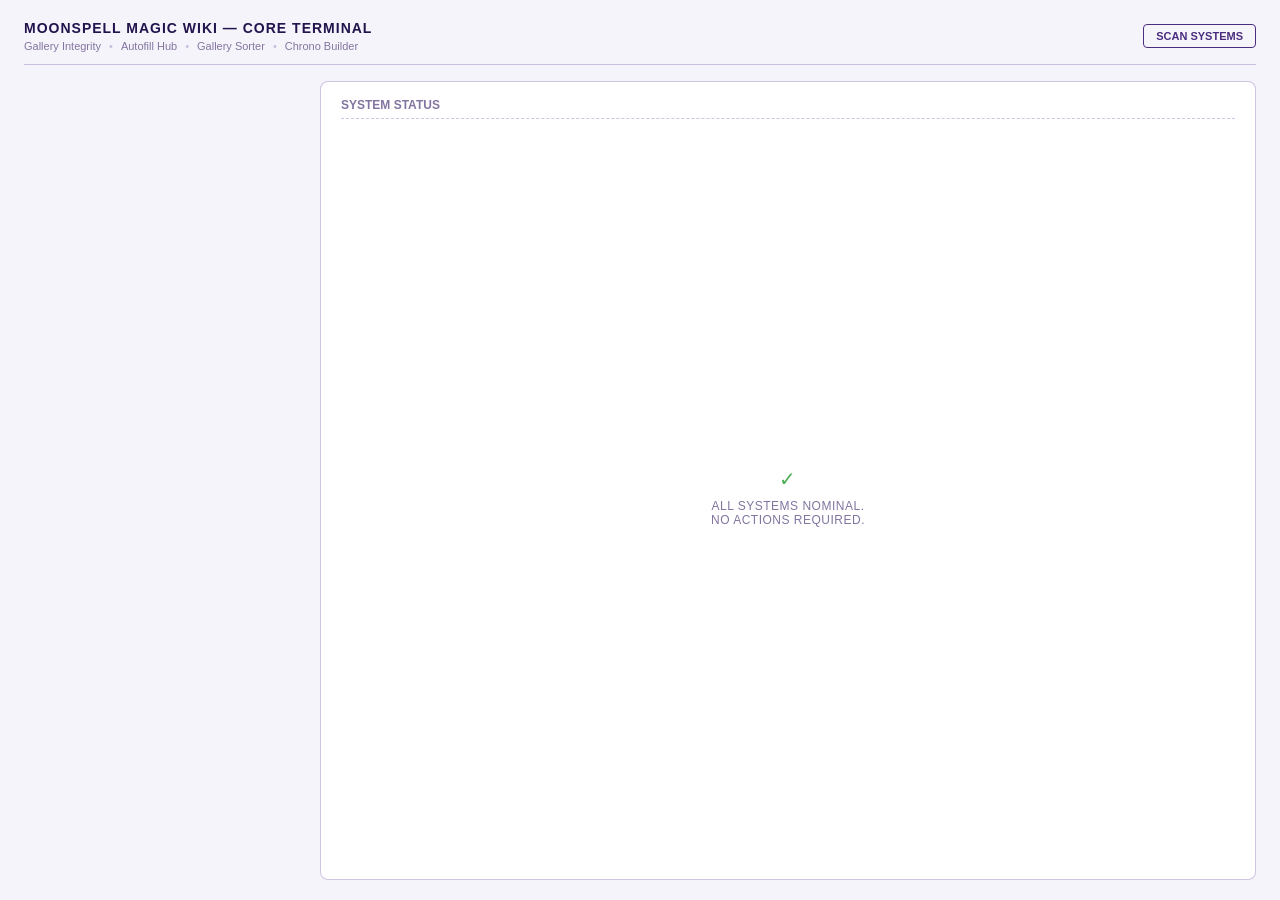
<file: index.html>
<!DOCTYPE html>
<html lang="en">
<head>
  <meta charset="UTF-8">
  <meta name="viewport" content="width=device-width, initial-scale=1.0">
  <title>Wiki Core Terminal</title>
  <link rel="icon" type="image/png" href="favicon.png">
  <link rel="stylesheet" href="theme.css">
  <script src="config.js"></script>
  <script src="wiki-api.js"></script>
  <style>
    .hud-menu {
      width: 280px;
      display: flex;
      flex-direction: column;
      gap: 6px;
      overflow-y: auto;
    }

    .menu-item {
      background: var(--panel-bg);
      border: 1px solid var(--border);
      padding: 10px 14px;
      border-radius: 6px;
      display: flex;
      justify-content: space-between;
      align-items: center;
      cursor: pointer;
      transition: all 0.15s ease;
    }

    .menu-item.hidden {
      display: none;
    }

    .menu-item.active {
      border-color: var(--accentLarge);
      background: var(--overlay);
    }

    .menu-item .title {
      font-size: 13px;
      font-weight: 500;
    }

    .status-badge {
      font-size: 10px;
      font-weight: 700;
      padding: 2px 6px;
      border-radius: 4px;
      color: var(--error);
      background: rgba(255, 82, 82, 0.1);
    }

    .status-badge.loading {
      color: var(--accentSmall);
      background: none;
    }

    .monitor-content {
      flex: 1;
      overflow-y: auto;
    }

    .grid-output {
      display: grid;
      grid-template-columns: repeat(auto-fill, minmax(240px, 1fr));
      gap: 8px;
    }

    .grid-output a {
      font-size: 12px;
      color: var(--accentSmall);
      text-decoration: none;
      padding: 6px 10px;
      background: rgba(118, 88, 172, 0.04);
      border-radius: 4px;
      white-space: nowrap;
      overflow: hidden;
      text-overflow: ellipsis;
      border: 1px solid transparent;
    }

    .grid-output a:hover {
      color: var(--accentBright);
      background: var(--overlay);
      border-color: var(--accentLarge);
    }
  </style>
</head>
<body>

  <header>
    <div class="header-left">
      <h1>Moonspell Magic Wiki — Core Terminal</h1>
      <div class="fast-links" id="tools-nav"></div>
    </div>
    <button class="btn-sync" onclick="refreshAll()">Scan Systems</button>
  </header>

  <div class="hud-container">

    <div class="hud-menu" id="main-menu">
      <div class="menu-item" id="mod-broken-redirects" onclick="switchTab('broken-redirects')">
        <span class="title">Broken Redirects</span>
        <span class="status-badge loading">...</span>
      </div>
      <div class="menu-item" id="mod-double-redirects" onclick="switchTab('double-redirects')">
        <span class="title">Double Redirects</span>
        <span class="status-badge loading">...</span>
      </div>
      <div class="menu-item" id="mod-legacy-infoboxes" onclick="switchTab('legacy-infoboxes')">
        <span class="title">Legacy Infoboxes</span>
        <span class="status-badge loading">...</span>
      </div>
      <div class="menu-item" id="mod-uncategorized-categories" onclick="switchTab('uncategorized-categories')">
        <span class="title">Uncategorized Categories</span>
        <span class="status-badge loading">...</span>
      </div>
      <div class="menu-item" id="mod-uncategorized-pages" onclick="switchTab('uncategorized-pages')">
        <span class="title">Uncategorized Pages</span>
        <span class="status-badge loading">...</span>
      </div>
      <div class="menu-item" id="mod-uncategorized-files" onclick="switchTab('uncategorized-files')">
        <span class="title">Uncategorized Files</span>
        <span class="status-badge loading">...</span>
      </div>
      <div class="menu-item" id="mod-uncategorized-templates" onclick="switchTab('uncategorized-templates')">
        <span class="title">Uncategorized Templates</span>
        <span class="status-badge loading">...</span>
      </div>
      <div class="menu-item" id="mod-unused-categories" onclick="switchTab('unused-categories')">
        <span class="title">Unused Categories</span>
        <span class="status-badge loading">...</span>
      </div>
      <div class="menu-item" id="mod-unused-files" onclick="switchTab('unused-files')">
        <span class="title">Unused Live Files</span>
        <span class="status-badge loading">...</span>
      </div>
      <div class="menu-item" id="mod-unused-templates" onclick="switchTab('unused-templates')">
        <span class="title">Unused Templates</span>
        <span class="status-badge loading">...</span>
      </div>
      <div class="menu-item" id="mod-wanted-categories" onclick="switchTab('wanted-categories')">
        <span class="title">Wanted Categories</span>
        <span class="status-badge loading">...</span>
      </div>
      <div class="menu-item" id="mod-wanted-files" onclick="switchTab('wanted-files')">
        <span class="title">Wanted Files</span>
        <span class="status-badge loading">...</span>
      </div>
      <div class="menu-item" id="mod-wanted-pages" onclick="switchTab('wanted-pages')">
        <span class="title">Wanted Pages</span>
        <span class="status-badge loading">...</span>
      </div>
      <div class="menu-item" id="mod-wanted-templates" onclick="switchTab('wanted-templates')">
        <span class="title">Wanted Templates</span>
        <span class="status-badge loading">...</span>
      </div>
    </div>

    <div class="hud-monitor">
      <div class="monitor-header" id="monitor-title">Analyzing...</div>
      <div class="monitor-content" id="monitor-body">
        <div class="clean-state">Initializing Core...</div>
      </div>
    </div>

  </div>

  <script>
    const { WIKI_BASE } = window.MM_CONFIG;
    const { fetchWiki, fetchWikiChunks, renderNav } = window.MM_API;

    const storage = {
      'broken-redirects': { title: 'Broken Redirects', data: [], loaded: false },
      'double-redirects': { title: 'Double Redirects', data: [], loaded: false },
      'legacy-infoboxes': { title: 'Legacy Table Infoboxes', data: [], loaded: false },
      'uncategorized-categories': { title: 'Uncategorized Categories', data: [], loaded: false },
      'uncategorized-pages': { title: 'Uncategorized Pages', data: [], loaded: false },
      'uncategorized-files': { title: 'Uncategorized Files', data: [], loaded: false },
      'uncategorized-templates': { title: 'Uncategorized Templates', data: [], loaded: false },
      'unused-categories': { title: 'Empty Unused Categories', data: [], loaded: false },
      'unused-files': { title: 'Unused Live Files', data: [], loaded: false },
      'unused-templates': { title: 'Unused Templates', data: [], loaded: false },
      'wanted-categories': { title: 'Wanted Categories', data: [], loaded: false },
      'wanted-files': { title: 'Wanted Files', data: [], loaded: false },
      'wanted-pages': { title: 'Wanted Pages', data: [], loaded: false },
      'wanted-templates': { title: 'Wanted Templates', data: [], loaded: false }
    };

    let currentTab = null;

    function updateSystemStatus(tabKey, items) {
      storage[tabKey].data = items;
      storage[tabKey].loaded = true;

      const el = document.getElementById(`mod-${tabKey}`);
      if (!el) return;
      const badge = el.querySelector('.status-badge');

      if (items.length === 0) {
        el.classList.add('hidden');
      } else {
        el.classList.remove('hidden');
        badge.className = 'status-badge';
        badge.textContent = `${items.length}`;
      }

      autoSelectTab();
    }

    function autoSelectTab() {
      const allLoaded = Object.values(storage).every(s => s.loaded);
      if (!allLoaded) return;

      const activeKeys = Object.keys(storage).filter(k => storage[k].data.length > 0);

      if (activeKeys.length === 0) {
        currentTab = null;
        document.getElementById('monitor-title').textContent = 'System Status';
        document.getElementById('monitor-body').innerHTML = `
          <div class="clean-state">
            <div class="icon">✓</div>
            All systems nominal.<br>No actions required.
          </div>`;
        return;
      }

      if (!currentTab || storage[currentTab].data.length === 0) {
        switchTab(activeKeys[0]);
      } else {
        renderMonitor();
      }
    }

    function switchTab(tabKey) {
      currentTab = tabKey;
      document.querySelectorAll('.menu-item').forEach(item => item.classList.remove('active'));
      const activeEl = document.getElementById(`mod-${tabKey}`);
      if (activeEl) activeEl.classList.add('active');
      renderMonitor();
    }

    function renderMonitor() {
      if (!currentTab) return;
      const titleEl = document.getElementById('monitor-title');
      const bodyEl = document.getElementById('monitor-body');
      const activeTab = storage[currentTab];

      titleEl.textContent = `Anomalies Detected: ${activeTab.title}`;
      bodyEl.innerHTML = `
        <div class="grid-output">
          ${activeTab.data.map(item => `<a href="${WIKI_BASE}${encodeURIComponent(item)}" target="_blank" title="${item}">${item}</a>`).join('')}
        </div>
      `;
    }

    async function scanBrokenRedirects() {
      try {
        const d = await fetchWiki({ action: 'query', list: 'querypage', qppage: 'BrokenRedirects', qplimit: 500 });
        const pages = d.query?.querypage?.results?.map(p => p.title) || [];
        pages.sort();
        updateSystemStatus('broken-redirects', pages);
      } catch { updateSystemStatus('broken-redirects', []); }
    }

    async function scanDoubleRedirects() {
      try {
        const d = await fetchWiki({ action: 'query', list: 'querypage', qppage: 'DoubleRedirects', qplimit: 100 });
        const pages = d.query?.querypage?.results?.map(p => p.title) || [];

        if (pages.length === 0) {
          updateSystemStatus('double-redirects', []);
          return;
        }

        const infoPages = await fetchWikiChunks(pages, {
          action: 'query',
          prop: 'revisions',
          rvprop: 'content',
          rvslots: 'main'
        });

        const targetsToCheck = [];
        const redirectMap = {};

        for (const id in infoPages) {
          const page = infoPages[id];
          if (parseInt(id) > 0 && !page.hasOwnProperty('missing')) {
            const wikitext = page.revisions?.[0]?.slots?.main?.['*'] || '';
            const match = wikitext.match(/#REDIRECT\s*\[\[\s*([^\]|]+)/i);
            if (match) {
              const target = match[1].trim();
              redirectMap[page.title] = target;
              targetsToCheck.push(target);
            }
          }
        }

        if (targetsToCheck.length === 0) {
          updateSystemStatus('double-redirects', []);
          return;
        }

        const targetPages = await fetchWikiChunks(targetsToCheck, {
          action: 'query',
          prop: 'info'
        });

        const realDoubleRedirects = [];

        for (const sourceTitle in redirectMap) {
          const targetTitle = redirectMap[sourceTitle];
          const targetPage = Object.values(targetPages).find(p => p.title && p.title.toLowerCase() === targetTitle.toLowerCase());

          if (targetPage && targetPage.hasOwnProperty('redirect') && parseInt(targetPage.pageid) > 0) {
            realDoubleRedirects.push(sourceTitle);
          }
        }

        realDoubleRedirects.sort();
        updateSystemStatus('double-redirects', realDoubleRedirects);
      } catch { updateSystemStatus('double-redirects', []); }
    }

    async function scanLegacyInfoboxes() {
      try {
        const d = await fetchWiki({ action: 'query', list: 'search', srsearch: 'insource:/\\{\\|.*wikitable.*Infobox/|insource:"table" class="portable-infobox"', srnamespace: '10', srlimit: 100 });
        updateSystemStatus('legacy-infoboxes', d.query?.search?.map(r => r.title) || []);
      } catch { updateSystemStatus('legacy-infoboxes', []); }
    }

    async function scanUncategorizedCategories() {
      try {
        const d = await fetchWiki({ action: 'query', list: 'querypage', qppage: 'Uncategorizedcategories', qplimit: 1000 });
        const pages = d.query?.querypage?.results?.map(p => p.title) || [];

        const ignore = ['category:moonspell magic wiki'];
        const filteredPages = pages.filter(t => !ignore.includes(t.toLowerCase()));

        if (filteredPages.length === 0) {
          updateSystemStatus('uncategorized-categories', []);
          return;
        }

        const infoPages = await fetchWikiChunks(filteredPages, {
          action: 'query',
          prop: 'categories',
          cllimit: 50
        });

        const realUncategorizedCats = [];

        for (const id in infoPages) {
          const page = infoPages[id];
          if (parseInt(id) > 0 && !page.hasOwnProperty('missing')) {
            const cats = page.categories || [];
            if (cats.length === 0 && !ignore.includes(page.title.toLowerCase())) {
              realUncategorizedCats.push(page.title);
            }
          }
        }

        realUncategorizedCats.sort();
        updateSystemStatus('uncategorized-categories', realUncategorizedCats);
      } catch { updateSystemStatus('uncategorized-categories', []); }
    }

    async function scanUncategorizedPages() {
      try {
        const d = await fetchWiki({ action: 'query', list: 'querypage', qppage: 'Uncategorizedpages', qplimit: 1000 });
        const pages = d.query?.querypage?.results?.map(p => p.title) || [];

        if (pages.length === 0) {
          updateSystemStatus('uncategorized-pages', []);
          return;
        }

        const infoPages = await fetchWikiChunks(pages, {
          action: 'query',
          prop: 'categories',
          cllimit: 50
        });

        const realUncategorized = [];

        for (const id in infoPages) {
          const page = infoPages[id];
          if (parseInt(id) <= 0 || page.hasOwnProperty('missing')) {
            continue;
          }

          const cats = page.categories || [];
          const realCats = cats.filter(c => !c.title.toLowerCase().includes('pages with broken file links'));

          if (realCats.length === 0) {
            realUncategorized.push(page.title);
          }
        }

        realUncategorized.sort();
        updateSystemStatus('uncategorized-pages', realUncategorized);
      } catch { updateSystemStatus('uncategorized-pages', []); }
    }

    async function scanUncategorizedFiles() {
      try {
        const d = await fetchWiki({ action: 'query', list: 'querypage', qppage: 'Uncategorizedimages', qplimit: 500 });
        const files = d.query?.querypage?.results?.map(p => p.title) || [];

        if (files.length === 0) {
          updateSystemStatus('uncategorized-files', []);
          return;
        }

        const infoPages = await fetchWikiChunks(files, {
          action: 'query',
          prop: 'categories',
          cllimit: 50
        });

        const realUncategorizedFiles = [];

        for (const id in infoPages) {
          const page = infoPages[id];
          if (parseInt(id) > 0 && !page.hasOwnProperty('missing')) {
            const cats = page.categories || [];
            if (cats.length === 0) {
              realUncategorizedFiles.push(page.title);
            }
          }
        }

        realUncategorizedFiles.sort();
        updateSystemStatus('uncategorized-files', realUncategorizedFiles);
      } catch { updateSystemStatus('uncategorized-files', []); }
    }

    async function scanUncategorizedTemplates() {
      try {
        const d = await fetchWiki({ action: 'query', list: 'querypage', qppage: 'Uncategorizedtemplates', qplimit: 500 });
        const templates = d.query?.querypage?.results?.map(p => p.title) || [];

        if (templates.length === 0) {
          updateSystemStatus('uncategorized-templates', []);
          return;
        }

        const infoPages = await fetchWikiChunks(templates, {
          action: 'query',
          prop: 'categories',
          cllimit: 50
        });

        const realUncategorizedTemplates = [];

        for (const id in infoPages) {
          const page = infoPages[id];
          if (parseInt(id) > 0 && !page.hasOwnProperty('missing')) {
            const cats = page.categories || [];
            if (cats.length === 0) {
              realUncategorizedTemplates.push(page.title);
            }
          }
        }

        realUncategorizedTemplates.sort();
        updateSystemStatus('uncategorized-templates', realUncategorizedTemplates);
      } catch { updateSystemStatus('uncategorized-templates', []); }
    }

    async function scanUnusedCategories() {
      try {
        const d = await fetchWiki({ action: 'query', list: 'querypage', qppage: 'Unusedcategories', qplimit: 500 });
        const pages = d.query?.querypage?.results?.map(p => p.title) || [];

        if (pages.length === 0) {
          updateSystemStatus('unused-categories', []);
          return;
        }

        const ignore = [
          'category:articles pending review',
          'category:incomplete articles',
          'category:stub articles',
          'category:disambiguations',
          'category:hatnote templates with errors',
          'category:pages with broken file links'
        ];

        const filteredPages = pages.filter(t => !ignore.includes(t.toLowerCase()));

        if (filteredPages.length === 0) {
          updateSystemStatus('unused-categories', []);
          return;
        }

        const infoPages = await fetchWikiChunks(filteredPages, {
          action: 'query',
          prop: 'info'
        });

        const realExistingCategories = [];

        for (const id in infoPages) {
          if (parseInt(id) > 0 && !infoPages[id].hasOwnProperty('missing')) {
            realExistingCategories.push(infoPages[id].title);
          }
        }

        realExistingCategories.sort();
        updateSystemStatus('unused-categories', realExistingCategories);
      } catch { updateSystemStatus('unused-categories', []); }
    }

    async function scanUnusedFiles() {
      try {
        const d = await fetchWiki({ action: 'query', list: 'querypage', qppage: 'Unusedimages', qplimit: 100 });
        const fileTitles = d.query?.querypage?.results?.map(p => p.title) || [];

        if (fileTitles.length === 0) {
          updateSystemStatus('unused-files', []);
          return;
        }

        const pages = await fetchWikiChunks(fileTitles, {
          action: 'query',
          prop: 'imageinfo'
        });

        const realExistingFiles = [];

        for (const id in pages) {
          if (parseInt(id) > 0 && !pages[id].hasOwnProperty('missing')) {
            realExistingFiles.push(pages[id].title);
          }
        }
        updateSystemStatus('unused-files', realExistingFiles);
      } catch { updateSystemStatus('unused-files', []); }
    }

    async function scanUnusedTemplates() {
      try {
        const d = await fetchWiki({ action: 'query', list: 'querypage', qppage: 'Unusedtemplates', qplimit: 500 });
        const pages = d.query?.querypage?.results?.map(p => p.title) || [];

        const ignore = [
          'template:autofill', 'template:delete', 'template:disambiguation',
          'template:mit', 'template:nolicense', 'template:other free',
          'template:permission', 'template:stub', 'template:tocright',
          'template:pd', 'template:cc-by-sa',
        ];

        const basicFiltered = pages.filter(t => !ignore.includes(t.toLowerCase()));

        if (basicFiltered.length === 0) {
          updateSystemStatus('unused-templates', []);
          return;
        }

        const infoPages = await fetchWikiChunks(basicFiltered, {
          action: 'query'
        });

        const existingTemplates = [];

        for (const id in infoPages) {
          if (parseInt(id) > 0 && !infoPages[id].hasOwnProperty('missing')) {
            existingTemplates.push(infoPages[id].title);
          }
        }

        if (existingTemplates.length === 0) {
          updateSystemStatus('unused-templates', []);
          return;
        }

        const finalRealUnused = [];

        await Promise.all(existingTemplates.map(async (templateTitle) => {
          try {
            const linkCheck = await fetchWiki({
              action: 'query',
              list: 'embeddedin',
              eititle: templateTitle,
              eilimit: 1
            });

            const usages = linkCheck.query?.embeddedin || [];
            if (usages.length === 0) {
              finalRealUnused.push(templateTitle);
            }
          } catch (e) {
            finalRealUnused.push(templateTitle);
          }
        }));

        finalRealUnused.sort();
        updateSystemStatus('unused-templates', finalRealUnused);
      } catch { updateSystemStatus('unused-templates', []); }
    }

    async function scanWantedCategories() {
      try {
        const d = await fetchWiki({ action: 'query', list: 'querypage', qppage: 'Wantedcategories', qplimit: 500 });
        const pages = d.query?.querypage?.results?.map(p => p.title) || [];

        if (pages.length === 0) {
          updateSystemStatus('wanted-categories', []);
          return;
        }

        const infoPages = await fetchWikiChunks(pages, {
          action: 'query',
          prop: 'info'
        });

        const realWantedCats = [];

        for (const id in infoPages) {
          const page = infoPages[id];
          if (parseInt(id) < 0 || page.hasOwnProperty('missing')) {
            realWantedCats.push(page.title);
          }
        }

        realWantedCats.sort();
        updateSystemStatus('wanted-categories', realWantedCats);
      } catch { updateSystemStatus('wanted-categories', []); }
    }

    async function scanWantedFiles() {
      try {
        const d = await fetchWiki({ action: 'query', list: 'querypage', qppage: 'Wantedimages', qplimit: 500 });
        const pages = d.query?.querypage?.results?.map(p => p.title) || [];

        if (pages.length === 0) {
          updateSystemStatus('wanted-files', []);
          return;
        }

        const infoPages = await fetchWikiChunks(pages, {
          action: 'query',
          prop: 'info'
        });

        const realWantedFiles = [];

        for (const id in infoPages) {
          const page = infoPages[id];
          if (parseInt(id) < 0 || page.hasOwnProperty('missing')) {
            realWantedFiles.push(page.title);
          }
        }

        realWantedFiles.sort();
        updateSystemStatus('wanted-files', realWantedFiles);
      } catch { updateSystemStatus('wanted-files', []); }
    }

    async function scanWantedPages() {
      try {
        const d = await fetchWiki({ action: 'query', list: 'querypage', qppage: 'Wantedpages', qplimit: 500 });
        const pages = d.query?.querypage?.results?.map(p => p.title) || [];

        if (pages.length === 0) {
          updateSystemStatus('wanted-pages', []);
          return;
        }

        const infoPages = await fetchWikiChunks(pages, {
          action: 'query',
          prop: 'info'
        });

        const realWantedPages = [];

        for (const id in infoPages) {
          const page = infoPages[id];
          if (parseInt(id) < 0 || page.hasOwnProperty('missing')) {
            realWantedPages.push(page.title);
          }
        }

        realWantedPages.sort();
        updateSystemStatus('wanted-pages', realWantedPages);
      } catch { updateSystemStatus('wanted-pages', []); }
    }

    async function scanWantedTemplates() {
      try {
        const d = await fetchWiki({ action: 'query', list: 'querypage', qppage: 'Wantedtemplates', qplimit: 500 });
        const pages = d.query?.querypage?.results?.map(p => p.title) || [];

        if (pages.length === 0) {
          updateSystemStatus('wanted-templates', []);
          return;
        }

        const infoPages = await fetchWikiChunks(pages, {
          action: 'query',
          prop: 'info'
        });

        const realWantedTemplates = [];

        for (const id in infoPages) {
          const page = infoPages[id];
          if (parseInt(id) < 0 || page.hasOwnProperty('missing')) {
            realWantedTemplates.push(page.title);
          }
        }

        realWantedTemplates.sort();
        updateSystemStatus('wanted-templates', realWantedTemplates);
      } catch { updateSystemStatus('wanted-templates', []); }
    }

    function refreshAll() {
      currentTab = null;
      document.getElementById('monitor-title').textContent = 'Scanning...';
      document.getElementById('monitor-body').innerHTML = `<div class="clean-state">Pulling live data from Fandom API...</div>`;

      Object.keys(storage).forEach(k => {
        storage[k].loaded = false;
        const el = document.getElementById(`mod-${k}`);
        if (el) {
          el.classList.remove('hidden');
          const badge = el.querySelector('.status-badge');
          badge.className = 'status-badge loading';
          badge.textContent = '...';
        }
      });

      scanBrokenRedirects();
      scanDoubleRedirects();
      scanLegacyInfoboxes();
      scanUncategorizedCategories();
      scanUncategorizedPages();
      scanUncategorizedFiles();
      scanUncategorizedTemplates();
      scanUnusedCategories();
      scanUnusedFiles();
      scanUnusedTemplates();
      scanWantedCategories();
      scanWantedFiles();
      scanWantedPages();
      scanWantedTemplates();
    }

    window.onload = () => {
      renderNav('tools-nav');
      refreshAll();
    };
  </script>
</body>
</html>
</file>
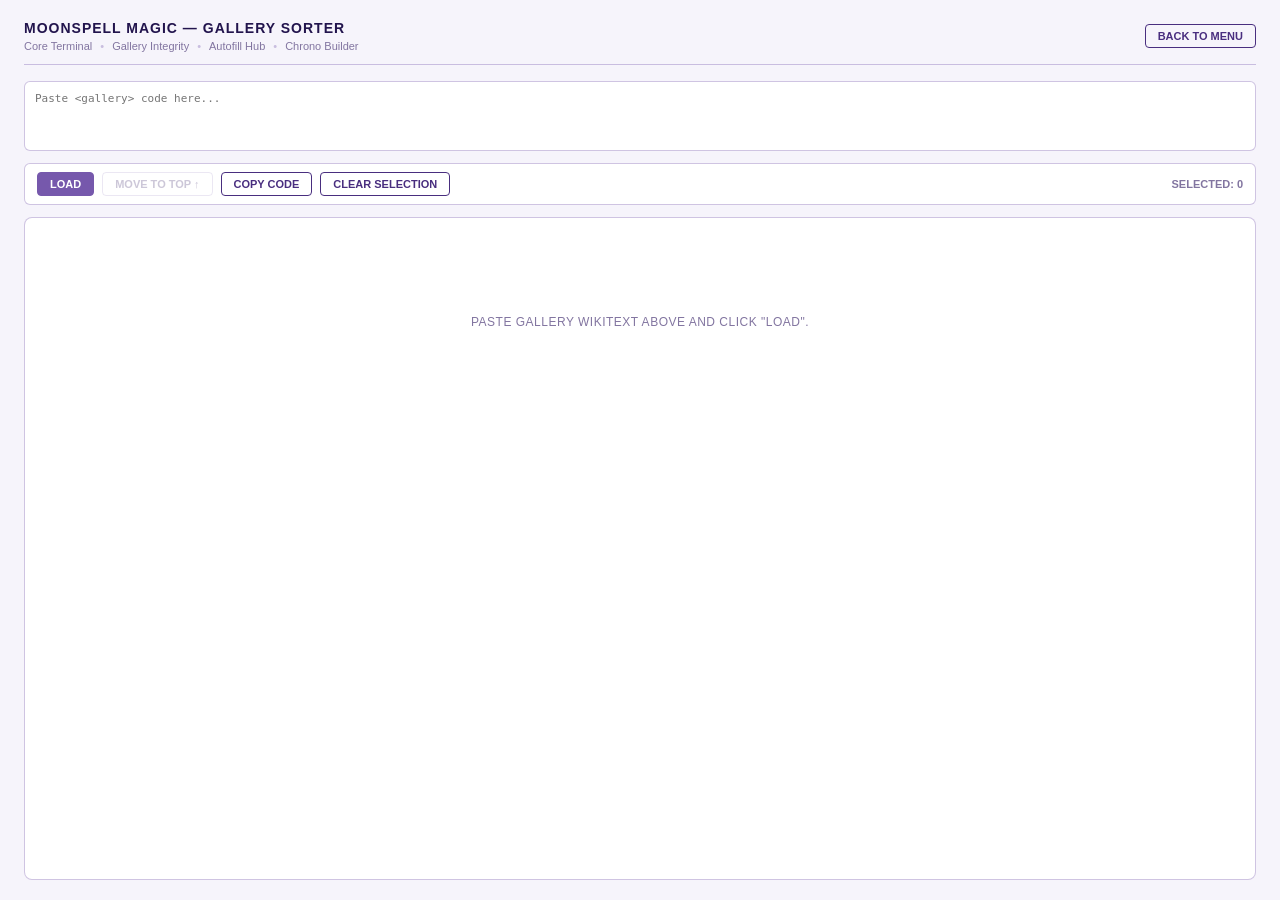
<file: gallery-sorter.html>
<!DOCTYPE html>
<html lang="en">
<head>
    <meta charset="UTF-8">
    <meta name="viewport" content="width=device-width, initial-scale=1.0">
    <title>Moonspell Magic — Gallery Sorter</title>
    <link rel="icon" type="image/png" href="favicon.png">
    <link rel="stylesheet" href="theme.css">
    <script src="config.js"></script>
    <script src="wiki-api.js"></script>
    <style>
        .gallery-container {
            display: flex;
            flex-direction: column;
            flex: 1;
            gap: 12px;
            min-height: 0;
        }

        #input-code {
            background: var(--panel-bg);
            border: 1px solid var(--border);
            border-radius: 6px;
            color: var(--accentSmall);
            font-family: monospace;
            font-size: 11px;
            padding: 10px;
            resize: none;
            height: 70px;
            box-sizing: border-box;
        }

        #input-code:focus {
            outline: none;
            border-color: var(--accentSmall);
        }

        .gallery-controls {
            display: flex;
            gap: 8px;
            align-items: center;
            background: var(--panel-bg);
            border: 1px solid var(--border);
            padding: 8px 12px;
            border-radius: 6px;
            flex-wrap: wrap;
        }

        #selCount {
            margin-left: auto;
            font-size: 11px;
            font-weight: 700;
            text-transform: uppercase;
            color: var(--text-muted);
        }

        .gallery-grid {
            flex: 1;
            background: var(--panel-bg);
            border: 1px solid var(--border);
            border-radius: 8px;
            padding: 14px;
            display: grid;
            grid-template-columns: repeat(auto-fill, minmax(180px, 1fr));
            gap: 12px;
            overflow-y: auto;
            align-content: start;
        }

        .item {
            background: var(--bg);
            border: 1px solid var(--border);
            border-radius: 6px;
            padding: 8px;
            display: flex;
            flex-direction: column;
            gap: 8px;
            position: relative;
            cursor: pointer;
            user-select: none;
            transition: border-color 0.15s ease, background 0.15s ease, transform 0.1s ease;
        }

        .item:hover {
            border-color: var(--accentSmall);
        }

        .item.selected {
            background: rgba(118, 88, 172, 0.15);
            border-color: var(--accentLarge);
            box-shadow: 0 0 8px rgba(118, 88, 172, 0.3);
        }

        .item.dragging {
            opacity: 0.4;
        }

        .remove-btn {
            position: absolute;
            top: 6px;
            right: 6px;
            background: rgba(21, 21, 31, 0.85);
            border: 1px solid var(--border);
            color: var(--text-muted);
            width: 20px;
            height: 20px;
            border-radius: 50%;
            display: flex;
            align-items: center;
            justify-content: center;
            font-size: 12px;
            cursor: pointer;
            transition: all 0.15s ease;
            z-index: 2;
        }

        .remove-btn:hover {
            color: #fff;
            background: rgba(255, 82, 82, 0.8);
            border-color: var(--error);
        }

        .item img {
            width: 100%;
            height: 120px;
            object-fit: cover;
            border-radius: 4px;
            background: #0d0d14;
            border: 1px solid var(--border);
        }

        .item-text {
            font-size: 11px;
            color: var(--text);
            word-break: break-all;
            line-height: 1.3;
        }

        .item-text b {
            color: var(--accentBright);
            display: block;
            white-space: nowrap;
            overflow: hidden;
            text-overflow: ellipsis;
        }
    </style>
</head>
<body>

<header>
    <div class="header-left">
        <h1>Moonspell Magic — Gallery Sorter</h1>
        <div class="fast-links" id="tools-nav"></div>
    </div>
    <div class="header-actions">
        <a href="index.html" class="btn-sync">Back to Menu</a>
    </div>
</header>

<div class="gallery-container">
    <textarea id="input-code" placeholder="Paste <gallery> code here..."></textarea>

    <div class="gallery-controls">
        <button class="btn-sync primary" onclick="parseGallery()">Load</button>
        <button class="btn-sync" id="moveTopBtn" onclick="moveSelectedToTop()" disabled>Move to Top ↑</button>
        <button class="btn-sync" id="copyResultBtn" onclick="copyResult()">Copy Code</button>
        <button class="btn-sync" onclick="clearSelection()">Clear Selection</button>
        <span id="selCount">Selected: 0</span>
    </div>

    <div id="gallery-grid" class="gallery-grid">
        <div class="clean-state">Paste gallery wikitext above and click "Load".</div>
    </div>
</div>

<script>
    const { IMG_PATH_BASE } = window.MM_CONFIG;
    const { escapeHtml, flashButtonText, renderNav } = window.MM_API;

    const grid = document.getElementById('gallery-grid');
    const selCountText = document.getElementById('selCount');
    const moveTopBtn = document.getElementById('moveTopBtn');

    function parseGallery() {
        const code = document.getElementById('input-code').value;
        grid.innerHTML = '';
        const lines = code.split('\n');

        let addedCount = 0;
        lines.forEach(line => {
            const trimmed = line.trim();
            if (!trimmed || trimmed.startsWith('<') || trimmed.startsWith('</')) return;
            const parts = trimmed.split('|');
            createCard(parts[0].trim(), parts[1] ? parts[1].trim() : '');
            addedCount++;
        });

        if (addedCount === 0) {
            grid.innerHTML = '<div class="clean-state">No items found. Check your <gallery> markup.</div>';
        }
        updateSelectionUI();
    }

    function createCard(fileName, caption) {
        const div = document.createElement('div');
        div.className = 'item';
        div.draggable = true;
        div.dataset.filename = fileName;
        div.dataset.caption = caption;

        const safeName = escapeHtml(fileName);
        const safeCaption = escapeHtml(caption);

        div.innerHTML = `
            <div class="remove-btn" onclick="event.stopPropagation(); this.parentElement.remove(); updateSelectionUI(); checkEmptyGrid();">×</div>
            <img src="${IMG_PATH_BASE}${encodeURIComponent(fileName)}?width=180" loading="lazy" alt="${safeName}">
            <div class="item-text">
                <b>${safeName}</b>
                ${caption ? `<br><i style="color:var(--accentSmall)">| ${safeCaption}</i>` : ''}
            </div>
        `;

        div.addEventListener('click', (e) => {
            if (e.target.classList.contains('remove-btn')) return;
            div.classList.toggle('selected');
            updateSelectionUI();
        });

        div.addEventListener('dragstart', (e) => {
            if (!div.classList.contains('selected')) {
                clearSelection();
                div.classList.add('selected');
            }
            e.dataTransfer.setData('text/plain', 'drag');
            document.querySelectorAll('.selected').forEach(el => el.classList.add('dragging'));
        });

        div.addEventListener('dragend', () => {
            document.querySelectorAll('.dragging').forEach(el => el.classList.remove('dragging'));
        });

        grid.appendChild(div);
    }

    function checkEmptyGrid() {
        if (grid.querySelectorAll('.item').length === 0) {
            grid.innerHTML = '<div class="clean-state">Gallery is empty.</div>';
        }
    }

    function updateSelectionUI() {
        const selected = document.querySelectorAll('.item.selected').length;
        selCountText.textContent = `Selected: ${selected}`;
        moveTopBtn.disabled = selected === 0;
    }

    function clearSelection() {
        document.querySelectorAll('.item.selected').forEach(el => el.classList.remove('selected'));
        updateSelectionUI();
    }

    function moveSelectedToTop() {
        const selected = document.querySelectorAll('.item.selected');
        for (let i = selected.length - 1; i >= 0; i--) {
            grid.prepend(selected[i]);
        }
        clearSelection();
        grid.scrollTo({ top: 0, behavior: 'smooth' });
    }

    grid.addEventListener('dragover', e => {
        e.preventDefault();
        const afterElement = getDragAfterElement(grid, e.clientX, e.clientY);
        const draggingElements = document.querySelectorAll('.selected');
        draggingElements.forEach(el => {
            if (afterElement == null) grid.appendChild(el);
            else grid.insertBefore(el, afterElement);
        });
    });

    function getDragAfterElement(container, x, y) {
        const draggableElements = [...container.querySelectorAll('.item:not(.selected)')];
        return draggableElements.reduce((closest, child) => {
            const box = child.getBoundingClientRect();
            const centerX = box.left + box.width / 2;
            const centerY = box.top + box.height / 2;
            const distance = Math.sqrt(Math.pow(x - centerX, 2) + Math.pow(y - centerY, 2));
            return distance < closest.offset ? { offset: distance, element: child } : closest;
        }, { offset: Number.POSITIVE_INFINITY }).element;
    }

    function copyResult() {
        const items = grid.querySelectorAll('.item');
        const btn = document.getElementById('copyResultBtn');
        if (!btn) return;
        if (items.length === 0) {
            flashButtonText(btn, 'Empty');
            return;
        }
        let result = '<gallery mode="packed" widths="185">\n';
        items.forEach(item => {
            result += item.dataset.filename + (item.dataset.caption ? ' | ' + item.dataset.caption : '') + '\n';
        });
        result += '</gallery>';
        navigator.clipboard.writeText(result).then(() => {
            flashButtonText(btn, 'Copied!');
        });
    }

    window.onload = () => {
        renderNav('tools-nav');
    };
</script>
</body>
</html>
</file>
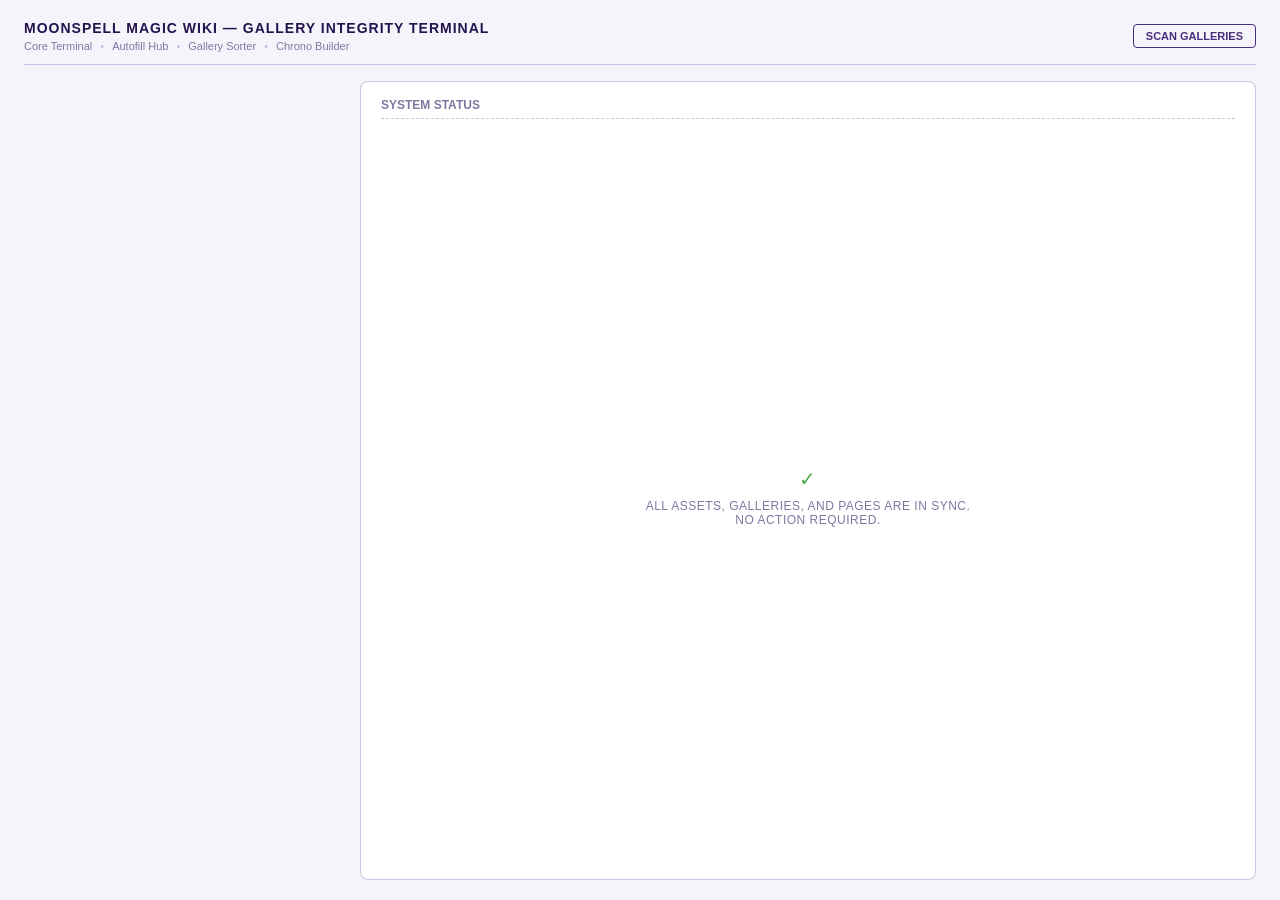
<file: gallery.html>
<!DOCTYPE html>
<html lang="en">
<head>
  <meta charset="UTF-8">
  <meta name="viewport" content="width=device-width, initial-scale=1.0">
  <title>Gallery Integrity Diagnostic Terminal</title>
  <link rel="icon" type="image/png" href="favicon.png">
  <link rel="stylesheet" href="theme.css">
  <script src="config.js"></script>
  <script src="wiki-api.js"></script>
  <style>
    .hud-menu {
      width: 320px;
      display: flex;
      flex-direction: column;
      gap: 6px;
      overflow-y: auto;
    }

    .menu-item {
      background: var(--panel-bg);
      border: 1px solid var(--border);
      padding: 10px 14px;
      border-radius: 6px;
      display: flex;
      justify-content: space-between;
      align-items: center;
      cursor: pointer;
      transition: all 0.15s ease;
    }

    .menu-item.hidden {
      display: none;
    }

    .menu-item.active {
      border-color: var(--accentLarge);
      background: var(--overlay);
    }

    .menu-item .title {
      font-size: 13px;
      font-weight: 500;
      white-space: nowrap;
      overflow: hidden;
      text-overflow: ellipsis;
      margin-right: 8px;
    }

    .status-badge {
      font-size: 10px;
      font-weight: 700;
      padding: 2px 6px;
      border-radius: 4px;
      color: var(--error);
      background: rgba(255, 82, 82, 0.1);
      flex-shrink: 0;
    }

    .status-badge.loading {
      color: var(--accentSmall);
      background: none;
    }

    .monitor-content {
      flex: 1;
      overflow-y: auto;
    }

    .mismatch-group {
      margin-bottom: 20px;
    }

    .mismatch-title {
      font-size: 11px;
      font-weight: 700;
      text-transform: uppercase;
      color: var(--accentSmall);
      margin-bottom: 8px;
    }

    .grid-output {
      display: grid;
      grid-template-columns: repeat(auto-fill, minmax(280px, 1fr));
      gap: 8px;
    }

    .grid-output a {
      font-size: 12px;
      color: var(--accentSmall);
      text-decoration: none;
      padding: 6px 10px;
      background: rgba(118, 88, 172, 0.04);
      border-radius: 4px;
      white-space: nowrap;
      overflow: hidden;
      text-overflow: ellipsis;
      border: 1px solid transparent;
    }

    .grid-output a:hover {
      color: var(--accentBright);
      background: var(--overlay);
      border-color: var(--accentLarge);
    }
  </style>
</head>
<body>

  <header>
    <div class="header-left">
      <h1>Moonspell Magic Wiki — Gallery Integrity Terminal</h1>
      <div class="fast-links" id="tools-nav"></div>
    </div>
    <button class="btn-sync" onclick="refreshAll()">Scan Galleries</button>
  </header>

  <div class="hud-container">

    <div class="hud-menu" id="main-menu"></div>

    <div class="hud-monitor">
      <div class="monitor-header" id="monitor-title">Analyzing Assets...</div>
      <div class="monitor-content" id="monitor-body">
        <div class="clean-state">Initializing Core...</div>
      </div>
    </div>

  </div>

  <script>
    const {
      WIKI_BASE,
      CHARACTERS,
      ITEMS,
      QUIZ_STRUCTURE_ENTITIES
    } = window.MM_CONFIG;
    const {
      fetchWiki,
      getCategoryMembers,
      getPagesImages,
      normalizeTitle,
      renderNav
    } = window.MM_API;

    const MENU_KEYS = [...CHARACTERS, ...ITEMS, 'events_images', 'items_images'];
    const storage = {};
    let quizCategoryPromise = null;
    let currentTab = null;

    [...CHARACTERS, ...ITEMS].forEach(name => {
      storage[name] = {
        title: name,
        type: 'entity',
        missingInCategory: [],
        missingInGallery: [],
        missingInQuizGallery: [],
        missingInQuizCategory: [],
        loaded: false
      };
    });

    storage['events_images'] = {
      title: 'Event Images vs Events Pages',
      menuLabel: 'Event Images vs Events',
      groupLabel: 'In Category:Event Images, but not used on any Event page',
      type: 'pages_diff',
      missingInPages: [],
      loaded: false
    };

    storage['items_images'] = {
      title: 'Items Images vs Items Pages',
      menuLabel: 'Items Images vs Items',
      groupLabel: 'In Category:Items Images, but not used on any Item page',
      type: 'pages_diff',
      missingInPages: [],
      loaded: false
    };

    function slugify(text) {
      return text.toLowerCase().replace(/[^a-z0-9]/g, '-');
    }

    function initMenu() {
      const menuEl = document.getElementById('main-menu');
      menuEl.innerHTML = '';

      MENU_KEYS.forEach(key => {
        const entry = storage[key];
        const item = document.createElement('div');
        item.className = 'menu-item';
        item.id = `mod-${slugify(key)}`;
        item.onclick = () => switchTab(key);
        item.innerHTML = `
          <span class="title">${entry.menuLabel || entry.title}</span>
          <span class="status-badge loading">...</span>
        `;
        menuEl.appendChild(item);
      });
    }

    function getTabDiffCount(key) {
      const data = storage[key];
      if (!data) return 0;
      if (data.type === 'entity') {
        return (
          data.missingInCategory.length +
          data.missingInGallery.length +
          data.missingInQuizGallery.length +
          data.missingInQuizCategory.length
        );
      }
      return data.missingInPages.length;
    }

    function setBadgeCount(key, count) {
      storage[key].loaded = true;
      const el = document.getElementById(`mod-${slugify(key)}`);
      if (!el) return;
      const badge = el.querySelector('.status-badge');

      if (count === 0) {
        el.classList.add('hidden');
      } else {
        el.classList.remove('hidden');
        badge.className = 'status-badge';
        badge.textContent = `${count}`;
      }

      autoSelectTab();
    }

    function autoSelectTab() {
      const allLoaded = Object.values(storage).every(s => s.loaded);
      if (!allLoaded) return;

      const activeKeys = MENU_KEYS.filter(key => getTabDiffCount(key) > 0);

      if (activeKeys.length === 0) {
        currentTab = null;
        document.getElementById('monitor-title').textContent = 'System Status';
        document.getElementById('monitor-body').innerHTML = `
          <div class="clean-state">
            <div class="icon">✓</div>
            All assets, galleries, and pages are in sync.<br>No action required.
          </div>`;
        return;
      }

      if (!currentTab || !activeKeys.includes(currentTab)) {
        switchTab(activeKeys[0]);
      } else {
        renderMonitor();
      }
    }

    function switchTab(key) {
      currentTab = key;
      document.querySelectorAll('.menu-item').forEach(item => item.classList.remove('active'));
      const activeEl = document.getElementById(`mod-${slugify(key)}`);
      if (activeEl) activeEl.classList.add('active');
      renderMonitor();
    }

    function renderMismatchGroup(title, items) {
      if (!items || items.length === 0) return '';
      return `
        <div class="mismatch-group">
          <div class="mismatch-title">${title}</div>
          <div class="grid-output">
            ${items.map(item => `<a href="${WIKI_BASE}${encodeURIComponent(item)}" target="_blank" title="${item}">${item}</a>`).join('')}
          </div>
        </div>
      `;
    }

    function renderMonitor() {
      if (!currentTab) return;
      const titleEl = document.getElementById('monitor-title');
      const bodyEl = document.getElementById('monitor-body');
      const data = storage[currentTab];

      if (data.type === 'entity') {
        titleEl.textContent = `Discrepancies: ${data.title}`;
        bodyEl.innerHTML =
          renderMismatchGroup(`In Gallery Page, but missing from Category:${data.title}`, data.missingInCategory) +
          renderMismatchGroup(`In Category:${data.title}, but missing from Gallery Page`, data.missingInGallery) +
          renderMismatchGroup(`In ${data.title}/Gallery/Quiz Break, but missing from Category:Quiz_Break_Screenshots or Category:${data.title}`, data.missingInQuizGallery) +
          renderMismatchGroup(`Has both Category:${data.title} and Category:Quiz Break Screenshots, but missing from ${data.title}/Gallery/Quiz Break`, data.missingInQuizCategory);
        return;
      }

      titleEl.textContent = `Discrepancies: ${data.title}`;
      bodyEl.innerHTML = renderMismatchGroup(data.groupLabel, data.missingInPages);
    }

    async function getGalleryFiles(galleryPageTitle) {
      try {
        const data = await fetchWiki({
          action: 'query',
          titles: galleryPageTitle,
          prop: 'images',
          imlimit: 500
        });

        const pages = (data.query && data.query.pages) || {};
        for (const id in pages) {
          if (pages[id].images) {
            return pages[id].images.map(img => img.title);
          }
        }
      } catch (e) {
        console.error('Error fetching gallery page:', galleryPageTitle, e);
      }
      return [];
    }

    function getQuizCategoryFilesCached() {
      if (!quizCategoryPromise) {
        quizCategoryPromise = getCategoryMembers('Quiz Break Screenshots', 'file');
      }
      return quizCategoryPromise;
    }

    async function scanEntity(name) {
      const galleryPageTitle = `${name}/Gallery`;
      const quizGalleryPageTitle = `${name}/Gallery/Quiz Break`;
      const hasQuizStructure = QUIZ_STRUCTURE_ENTITIES.includes(name);

      const promises = [
        getCategoryMembers(name, 'file'),
        getGalleryFiles(galleryPageTitle)
      ];

      if (hasQuizStructure) {
        promises.push(getGalleryFiles(quizGalleryPageTitle));
        promises.push(getQuizCategoryFilesCached());
      }

      const results = await Promise.all(promises);
      const categoryFiles = results[0];
      const galleryFiles = results[1];
      const quizGalleryFiles = hasQuizStructure ? results[2] : [];
      const quizCategoryFiles = hasQuizStructure ? results[3] : [];

      const categoryMap = new Map();
      categoryFiles.forEach(f => categoryMap.set(normalizeTitle(f), f));

      const galleryMap = new Map();
      galleryFiles.forEach(f => galleryMap.set(normalizeTitle(f), f));

      const quizGalleryMap = new Map();
      quizGalleryFiles.forEach(f => quizGalleryMap.set(normalizeTitle(f), f));

      const quizCategoryMap = new Map();
      quizCategoryFiles.forEach(f => quizCategoryMap.set(normalizeTitle(f), f));

      const missingInCategory = [];
      const missingInGallery = [];
      const missingInQuizGallery = [];
      const missingInQuizCategory = [];

      galleryMap.forEach((originalName, key) => {
        if (!categoryMap.has(key)) {
          missingInCategory.push(originalName);
        }
      });

      categoryMap.forEach((originalName, key) => {
        if (hasQuizStructure && categoryMap.has(key) && quizCategoryMap.has(key)) {
          if (!quizGalleryMap.has(key)) {
            missingInQuizCategory.push(originalName);
          }
        } else if (!galleryMap.has(key) && !quizGalleryMap.has(key)) {
          missingInGallery.push(originalName);
        }
      });

      if (hasQuizStructure) {
        quizGalleryMap.forEach((originalName, key) => {
          if (!categoryMap.has(key) || !quizCategoryMap.has(key)) {
            missingInQuizGallery.push(originalName);
          }
        });
      }

      missingInCategory.sort();
      missingInGallery.sort();
      missingInQuizGallery.sort();
      missingInQuizCategory.sort();

      storage[name].missingInCategory = missingInCategory;
      storage[name].missingInGallery = missingInGallery;
      storage[name].missingInQuizGallery = missingInQuizGallery;
      storage[name].missingInQuizCategory = missingInQuizCategory;

      setBadgeCount(name, getTabDiffCount(name));
    }

    async function scanImagesVsPages(imageCategory, pageCategory, storageKey) {
      const [imageFiles, targetPages] = await Promise.all([
        getCategoryMembers(imageCategory, 'file'),
        getCategoryMembers(pageCategory, 'page')
      ]);
      const usedImages = await getPagesImages(targetPages);

      const usedMap = new Set();
      usedImages.forEach(img => usedMap.add(normalizeTitle(img)));

      const missingInPages = imageFiles.filter(file => !usedMap.has(normalizeTitle(file)));
      missingInPages.sort();

      storage[storageKey].missingInPages = missingInPages;
      setBadgeCount(storageKey, missingInPages.length);
    }

    function refreshAll() {
      currentTab = null;
      quizCategoryPromise = null;
      initMenu();
      document.getElementById('monitor-title').textContent = 'Scanning...';
      document.getElementById('monitor-body').innerHTML = '<div class="clean-state">Comparing assets and pages...</div>';

      Object.keys(storage).forEach(key => {
        storage[key].loaded = false;
      });

      [...CHARACTERS, ...ITEMS].forEach(entity => scanEntity(entity));
      scanImagesVsPages('Event Images', 'Events', 'events_images');
      scanImagesVsPages('Items Images', 'Items', 'items_images');
    }

    window.onload = () => {
      renderNav('tools-nav');
      refreshAll();
    };
  </script>
</body>
</html>
</file>
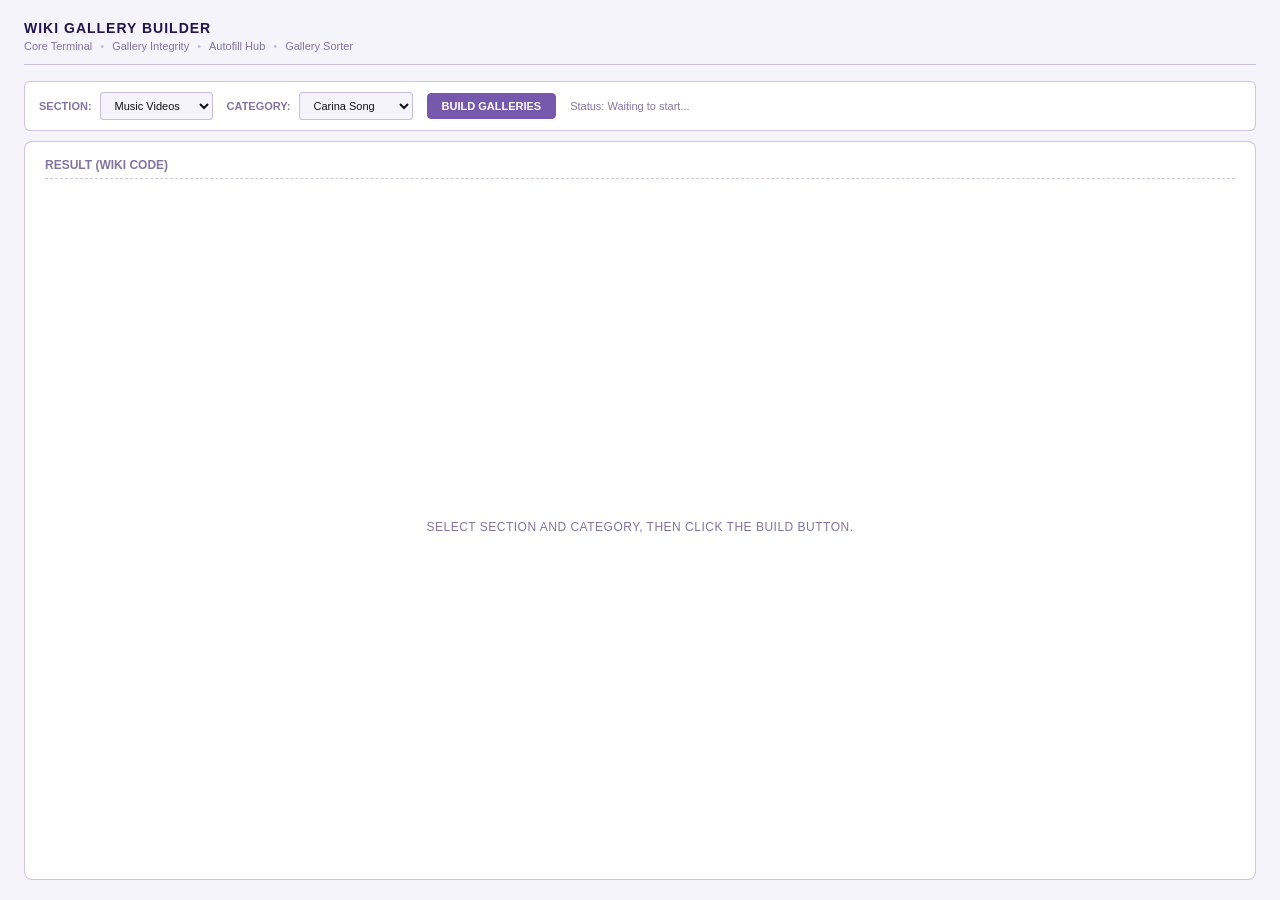
<file: wiki-chronogallery-builder.html>
<!DOCTYPE html>
<html lang="en">
<head>
  <meta charset="UTF-8">
  <meta name="viewport" content="width=device-width, initial-scale=1.0">
  <title>Wiki Gallery Builder</title>
  <link rel="icon" type="image/png" href="favicon.png">
  <link rel="stylesheet" href="theme.css">
  <script src="config.js"></script>
  <script src="wiki-api.js"></script>
  <style>
    .control-panel {
      background: var(--panel-bg);
      border: 1px solid var(--border);
      border-radius: 6px;
      padding: 10px 14px;
      margin-bottom: 10px;
      display: flex;
      align-items: center;
      gap: 14px;
      flex-wrap: wrap;
    }

    .control-group {
      display: flex;
      align-items: center;
      gap: 8px;
    }

    label {
      font-size: 11px;
      font-weight: 700;
      text-transform: uppercase;
      color: var(--text-muted);
    }

    select {
      background: var(--bg);
      border: 1px solid var(--border);
      color: var(--text);
      padding: 6px 10px;
      border-radius: 4px;
      font-size: 11px;
      outline: none;
      cursor: pointer;
    }

    .btn {
      background: var(--accentLarge);
      border: 1px solid var(--accentLarge);
      color: #fff;
      padding: 6px 14px;
      font-size: 11px;
      text-transform: uppercase;
      font-weight: 600;
      cursor: pointer;
      border-radius: 4px;
      transition: all 0.15s ease;
      white-space: nowrap;
    }

    .btn:hover {
      opacity: 0.9;
    }

    .btn-secondary {
      background: none;
      border: 1px solid var(--accentSmall);
      color: var(--accentSmall);
    }

    .btn-secondary:hover {
      background: var(--accentLarge);
      color: #fff;
    }

    .monitor-content {
      flex: 1;
      display: flex;
      flex-direction: column;
      gap: 10px;
      min-height: 0;
    }

    textarea {
      flex: 1;
      background: var(--bg);
      border: 1px solid var(--border);
      border-radius: 4px;
      color: var(--accentSmall);
      font-family: monospace;
      font-size: 11px;
      padding: 12px;
      resize: none;
      white-space: pre;
    }
  </style>
</head>
<body>

  <header>
    <div class="header-left">
      <h1>Wiki Gallery Builder</h1>
      <div class="fast-links" id="tools-nav"></div>
    </div>
    <div class="header-actions">
      <button class="btn btn-secondary" id="btn-copy" style="display:none;">Copy Code</button>
    </div>
  </header>

  <div class="control-panel">
    <div class="control-group">
      <label for="section-select">Section:</label>
      <select id="section-select">
        <option value="music">Music Videos</option>
        <option value="events">Events Photos</option>
      </select>
    </div>

    <div class="control-group">
      <label for="category-select">Category:</label>
      <select id="category-select"></select>
    </div>

    <button class="btn" onclick="startSorting()">Build Galleries</button>
    <p style="margin: 0; font-size: 11px; color: var(--text-muted);">Status: <span id="status">Waiting to start...</span></p>
  </div>

  <div class="hud-container">
    <div class="hud-monitor">
      <div class="monitor-header">
        <span>Result (Wiki Code)</span>
      </div>
      <div class="monitor-content" id="monitor-body">
        <div class="clean-state">Select section and category, then click the build button.</div>
      </div>
    </div>
  </div>

  <script>
    const {
      CHARACTERS,
      ITEMS,
      CHRONO_TARGETS,
      TABBER_SHORTCUTS
    } = window.MM_CONFIG;
    const {
      fetchWiki,
      getCategoryMembers,
      stripFilePrefix,
      flashButtonText,
      renderNav
    } = window.MM_API;

    function initCategorySelect() {
      const selectEl = document.getElementById('category-select');
      const allCategories = [...CHARACTERS, ...ITEMS];
      selectEl.innerHTML = allCategories
        .map(cat => `<option value="${cat}">${cat}</option>`)
        .join('');
    }

    async function getAllFilesFromCategory(categoryName) {
      const rawMembers = await getCategoryMembers(categoryName, 'file');
      return new Set(rawMembers.map(title => stripFilePrefix(title)));
    }

    async function getChronologicalImages(page) {
      const data = await fetchWiki({
        action: 'query',
        prop: 'revisions',
        titles: page,
        rvprop: 'content',
        rvslots: 'main'
      });
      const pages = (data.query && data.query.pages) || {};
      const pageObj = Object.values(pages)[0];
      if (!pageObj || pageObj.missing) return [];

      const revisions = pageObj.revisions || [];
      const text = (revisions[0] && revisions[0].slots && revisions[0].slots.main && revisions[0].slots.main['*']) ||
        (revisions[0] && revisions[0]['*']) ||
        '';
      const collectedFiles = [];

      const fileBoxRegex = /\{\{[^}]*?\|\s*(?:image|file)\s*=\s*([^|}\n]+)/gi;
      let match;
      while ((match = fileBoxRegex.exec(text)) !== null) {
        const f = match[1].trim();
        if (f) collectedFiles.push(stripFilePrefix(f));
      }

      const fileLinkRegex = /\[\[\s*(?:File|Image|Файл)\s*:\s*([^|\]\n]+)[^\]]*\]\]/gi;
      while ((match = fileLinkRegex.exec(text)) !== null) {
        const f = match[1].trim();
        if (f) collectedFiles.push(stripFilePrefix(f));
      }

      const galleryMatches = [...text.matchAll(/<gallery[^>]*>([\s\S]*?)<\/gallery>/gi)];
      galleryMatches.forEach(m => {
        const lines = m[1].split('\n');
        lines.forEach(line => {
          const clean = line.trim();
          if (clean && !clean.startsWith('<!--') && !clean.startsWith('{')) {
            const f = clean.split('|')[0].trim();
            if (f) collectedFiles.push(stripFilePrefix(f));
          }
        });
      });

      return [...new Set(collectedFiles)];
    }

    async function startSorting() {
      const section = document.getElementById('section-select').value;
      const cat = document.getElementById('category-select').value;
      const status = document.getElementById('status');
      const bodyEl = document.getElementById('monitor-body');

      status.textContent = 'Fetching category files...';
      const files = await getAllFilesFromCategory(cat);

      if (files.size === 0) {
        status.textContent = 'Error!';
        bodyEl.innerHTML = `<div class="clean-state">No files found in category: ${cat}.</div>`;
        return;
      }

      const pagesList = CHRONO_TARGETS[section] || [];
      const outputSections = [];

      for (const title of pagesList) {
        status.textContent = `Processing page: ${title}...`;

        const mainFiles = await getChronologicalImages(title);
        const galleryFiles = await getChronologicalImages(`${title}/Gallery`);
        const combined = [...new Set([...mainFiles, ...galleryFiles])];

        const sorted = combined.filter(f => files.has(stripFilePrefix(f)));

        if (sorted.length > 0) {
          const tabName = TABBER_SHORTCUTS[title] || title;

          let sectionText = `${tabName}=\n<gallery>\n`;
          sorted.forEach(f => {
            sectionText += `${f}\n`;
          });
          sectionText += '</gallery>';
          outputSections.push(sectionText);
        }
      }

      if (outputSections.length === 0) {
        status.textContent = 'Done';
        bodyEl.innerHTML = `<div class="clean-state">No files from category "${cat}" found in this section.</div>`;
        return;
      }

      const headerName = section === 'music' ? '== Music Video Images ==' : '== Event Photos ==';
      const finalResult = `${headerName}\n<tabber>\n` + outputSections.join('\n|-|\n') + '\n</tabber>';

      bodyEl.innerHTML = `<textarea id="result-textarea" readonly>${finalResult}</textarea>`;
      document.getElementById('btn-copy').style.display = 'inline-flex';
      status.textContent = 'Done!';
    }

    document.getElementById('btn-copy').onclick = (e) => {
      const ta = document.getElementById('result-textarea');
      const btn = e.currentTarget;
      if (!ta || !btn) return;
      ta.select();
      navigator.clipboard.writeText(ta.value).then(() => {
        flashButtonText(btn, 'Copied!');
      });
    };

    window.onload = () => {
      renderNav('tools-nav');
      initCategorySelect();
    };
  </script>
</body>
</html>
</file>
<file: theme.css>
:root { color-scheme: light dark; }

@media (prefers-color-scheme: dark) {
  body {
    --bg: #15151f; --overlay: #292440;
    --accentLarge: #7658ac; --accentSmall: #cbb0eb; --accentBright: #ddd0f6;
    --text: #f9f7ff; --text-muted: #6e6789;
    --panel-bg: #1a1a26; --border: rgba(118, 88, 172, 0.25);
    --error: #ff5252;
  }
}
@media (prefers-color-scheme: light) {
  body {
    --bg: #f6f4fb; --overlay: #ddd0f4;
    --accentLarge: #7658ac; --accentSmall: #492e7f; --accentBright: #22144d;
    --text: #10101a; --text-muted: #8275a0;
    --panel-bg: #ffffff; --border: rgba(118, 88, 172, 0.35);
    --error: #d32f2f;
  }
}

body {
  background-color: var(--bg);
  color: var(--text);
  font-family: -apple-system, BlinkMacSystemFont, "Segoe UI", Roboto, sans-serif;
  margin: 0;
  padding: 20px 24px;
  height: 100vh;
  box-sizing: border-box;
  display: flex;
  flex-direction: column;
  overflow: hidden;
}

header {
  display: flex;
  justify-content: space-between;
  align-items: center;
  padding-bottom: 12px;
  border-bottom: 1px solid var(--border);
  margin-bottom: 16px;
}

.header-left {
  display: flex;
  flex-direction: column;
  gap: 4px;
}

h1 {
  font-size: 14px;
  font-weight: 700;
  text-transform: uppercase;
  letter-spacing: 1px;
  margin: 0;
  color: var(--accentBright);
}

.fast-links {
  display: flex;
  gap: 8px;
  flex-wrap: wrap;
}

.fast-links a {
  font-size: 11px;
  color: var(--text-muted);
  text-decoration: none;
  transition: color 0.15s ease;
}

.fast-links a:hover {
  color: var(--accentSmall);
}

.fast-links span {
  font-size: 11px;
  color: var(--border);
}

.header-actions {
  display: flex;
  gap: 8px;
  align-items: center;
}

.btn-sync {
  background: none;
  border: 1px solid var(--accentSmall);
  color: var(--accentSmall);
  padding: 5px 12px;
  font-size: 11px;
  text-transform: uppercase;
  font-weight: 600;
  cursor: pointer;
  border-radius: 4px;
  transition: all 0.15s ease;
  white-space: nowrap;
  text-decoration: none;
  display: inline-flex;
  align-items: center;
}

.btn-sync:hover {
  background: var(--accentLarge);
  color: #fff;
  border-color: var(--accentLarge);
}

.btn-sync.primary {
  background: var(--accentLarge);
  color: #fff;
  border-color: var(--accentLarge);
}

.btn-sync:disabled {
  opacity: 0.4;
  cursor: not-allowed;
  background: none;
  color: var(--text-muted);
  border-color: var(--border);
}

.hud-container {
  display: flex;
  flex: 1;
  gap: 16px;
  min-height: 0;
}

.hud-monitor {
  flex: 1;
  background: var(--panel-bg);
  border: 1px solid var(--border);
  border-radius: 8px;
  padding: 16px 20px;
  display: flex;
  flex-direction: column;
  min-height: 0;
}

.monitor-header {
  font-size: 12px;
  font-weight: 700;
  text-transform: uppercase;
  color: var(--text-muted);
  margin-bottom: 12px;
  padding-bottom: 6px;
  border-bottom: 1px dashed var(--border);
  display: flex;
  justify-content: space-between;
  align-items: center;
}

.clean-state {
  grid-column: 1 / -1;
  display: flex;
  flex-direction: column;
  align-items: center;
  justify-content: center;
  height: 100%;
  min-height: 180px;
  font-size: 12px;
  color: var(--text-muted);
  text-transform: uppercase;
  letter-spacing: 0.5px;
  text-align: center;
}

.clean-state .icon {
  font-size: 20px;
  margin-bottom: 8px;
  color: #4caf50;
}

::-webkit-scrollbar { width: 4px; height: 4px; }
::-webkit-scrollbar-thumb {
  background: var(--accentLarge);
  border-radius: 2px;
}
</file>
